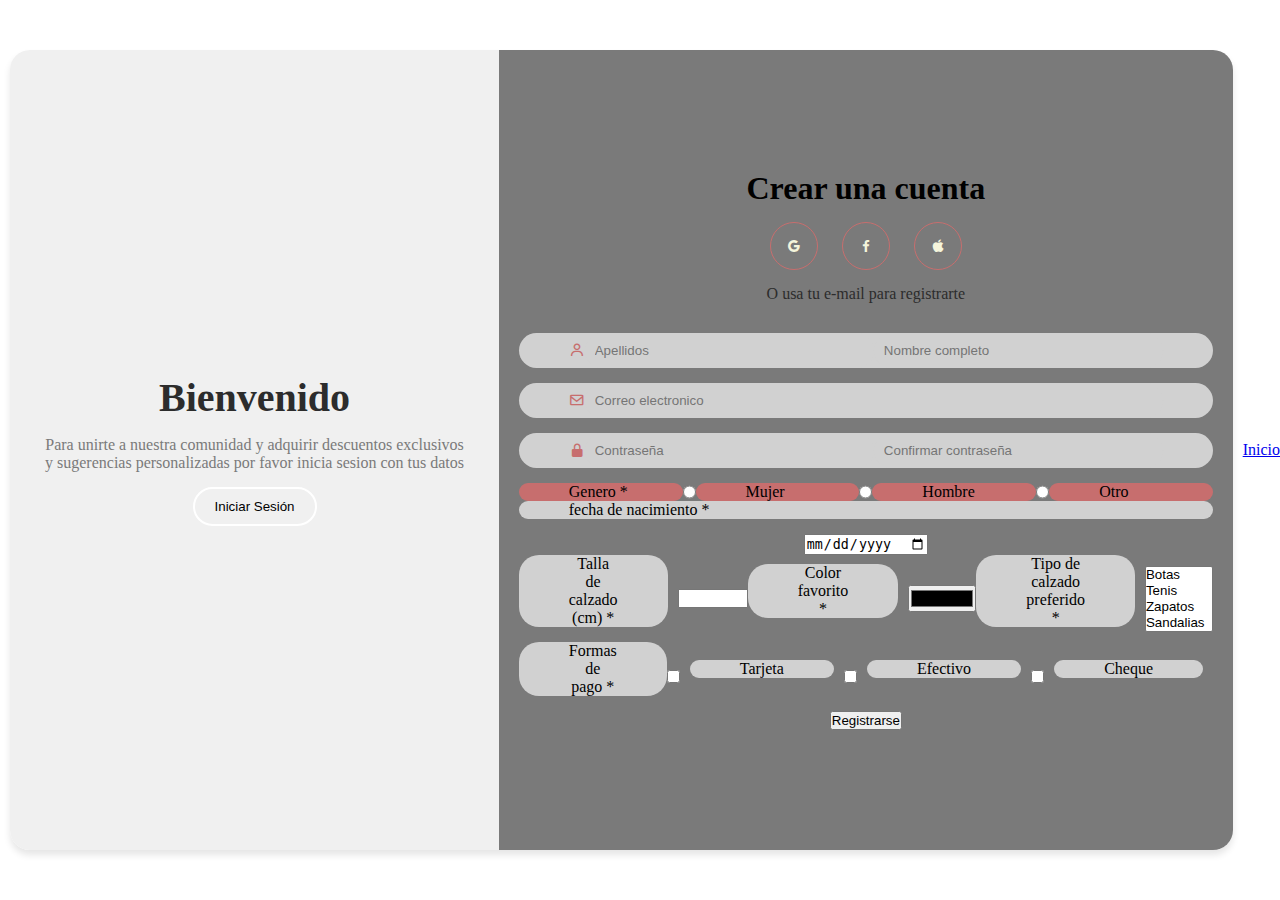
<file: Formulario/Index.html>
<!DOCTYPE html>
<html lang="es">
<head>
    <link rel="stylesheet" type="text/css" href="form.css">
    <link rel="preconnect" href="https://fonts.googleapis.com">
    <link rel="preconnect" href="https://fonts.gstatic.com" crossorigin>
    <link href="https://fonts.googleapis.com/css2?family=Castoro:ital@0;1&display=swap" rel="stylesheet">
    <link href='https://unpkg.com/boxicons@2.1.4/css/boxicons.min.css' rel='stylesheet'>
    <meta charset="UTF-8">
    <meta name="viewport" content="width=device-width, initial-scale=1.0">
    <title>Formulario</title>

</head>

<body>
    <div class="container-form">
        <div class="information">
            <div class="info-childs">
                <h2>Bienvenido</h2>
                <p>Para unirte a nuestra comunidad y adquirir descuentos exclusivos 
                    y sugerencias personalizadas por favor inicia sesion con tus datos</p>
                <input type="button" value="Iniciar Sesión">
            </div>
        </div>
        <div class="form-information">
            <div class="form-information-childs">
                <h2>Crear una cuenta</h2>
                <div class="icons">
                    <i class='bx bxl-google'></i>
                    <i class='bx bxl-facebook' ></i>
                    <i class='bx bxl-apple' ></i>
                </div>
                <p>O usa tu e-mail para registrarte</p>
                <form class="form">
                    <label>
                        <i class='bx bx-user' ></i>
                        <input type="text" placeholder="Apellidos">
                        <input type="text" placeholder="Nombre completo">
                    </label>
                    <label>
                        <i class='bx bx-envelope' ></i>
                        <input type="email" placeholder="Correo electronico">
                    </label>
                    <label>
                        <i class='bx bxs-lock-alt' ></i>
                        <input type="password" placeholder="Contraseña">
                        <input type="password" placeholder="Confirmar contraseña">
                    </label>
                    <div class="Gen">
                    <label for=""> Genero * </label>
                        <input type="radio" name="genero" id="generomujer" value="mujer" required>
                    <label for="genero_mujer">Mujer</label>
                        <input type="radio" name="genero" id="generohombre" value="hombre" required>
                    <label for="genero_hombre">Hombre</label>
                        <input type="radio" name="genero" id="generootro" value="otro" required>
                    <label for="genero_otro">Otro</label>
                    </div>
                    <label for="fecha"> fecha de nacimiento * </label>
                    <input type="date" name="fecha" id="fecha" required>
                    <div class="talla-color-tipo">
                        <label for="talla"> Talla de calzado (cm) * </label>
                        <input type="number" name="talla" id="talla" min="1" max="40" required>
                    
                        <label for="color"> Color favorito * </label>
                        <input type="color" name="color" id="color" required>
                    
                        <label for="tipos"> Tipo de calzado preferido * </label>
                        <select name="tipos" id="tipos" multiple required>
                            <option value="botas">Botas</option>
                            <option value="tenis">Tenis</option>
                            <option value="zapatos">Zapatos</option>
                            <option value="sandalias">Sandalias</option>
                        </select>
                    </div>
                    <div class="formas-de-pago">
                        <label for="formasdepago">Formas de pago * </label>
                        
                        <div class="opciones-pago">
                            <input type="checkbox" name="pagotargeta" id="pagotarjeta" value="tarjeta" required>
                            <label for="pagotargeta">Tarjeta</label>
                            
                            <input type="checkbox" name="pagoefectivo" id="pagoefectivo" value="efectivo" required>
                            <label for="pagoefectivo">Efectivo</label>
                            
                            <input type="checkbox" name="pagocheque" id="pagocheque" value="cheque" required>
                            <label for="pagocheque">Cheque</label>
                        </div>
                    </div>
                    
                    <input type="submit" value="Registrarse">
                </form>
            </div>
        </div>
    </div>
    <footer>
        <a href="/Inicio/Inicio.html">Inicio</a>
    </footer>
</body>


</html>
</file>
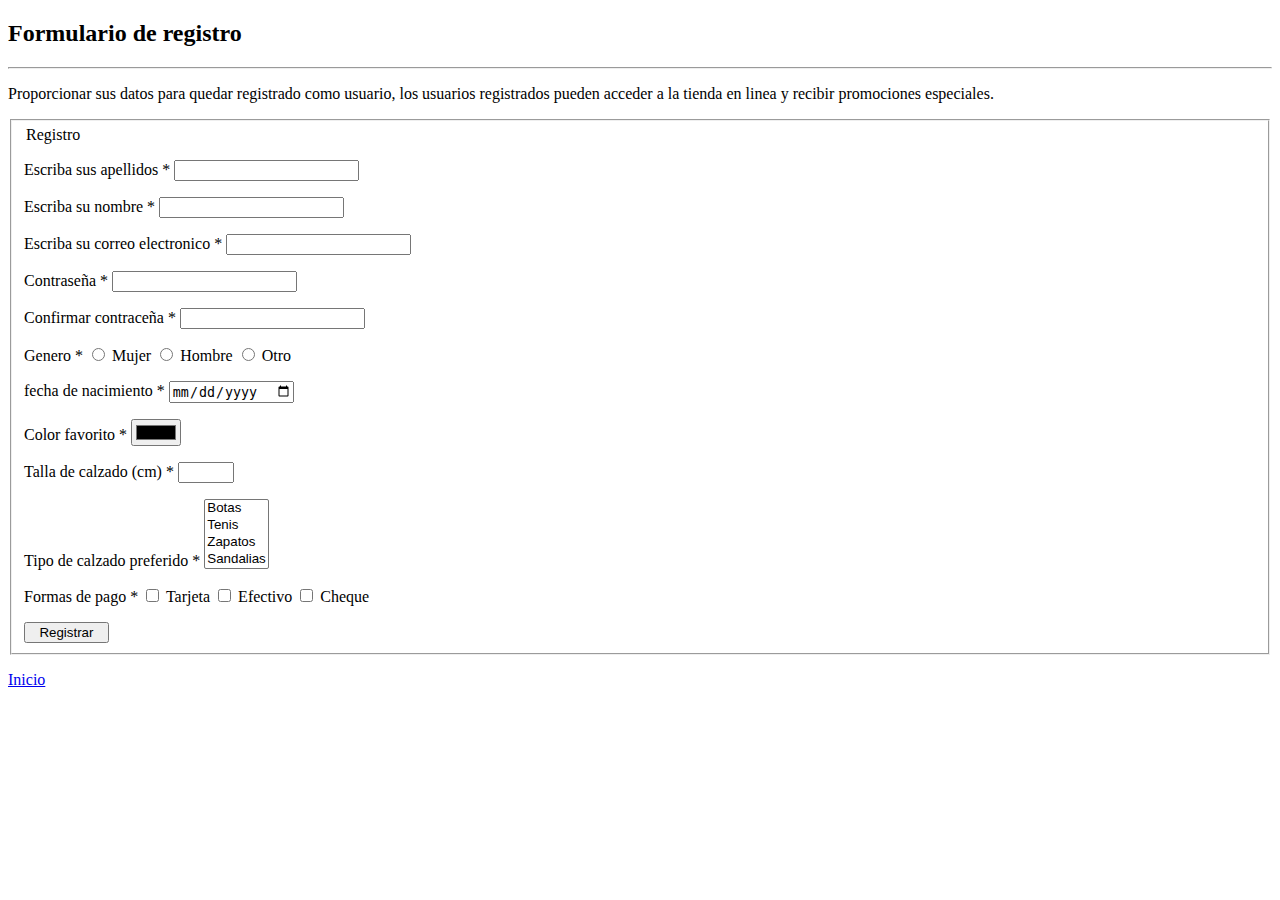
<file: Form.html>
<!DOCTYPE html>
<html lang="es">




<head>
    <meta charset="UTF-8">
    <meta name="viewport" content="width=device-width, initial-scale=1.0">
    <title>Formulario</title>




</head>


<body>
    <h2>Formulario de registro</h2>
    <hr>
    <p>Proporcionar sus datos para quedar registrado como usuario,
        los usuarios registrados pueden acceder a la tienda en
        linea y recibir promociones especiales.
    </p>


    <fieldset>


        <form action="pagina_receptora.php" method="get">
            <legend>Registro</legend>
            <p></p>
            <label for="apellido"> Escriba sus apellidos * </label>
            <input type="text" name="apellido" id="apellido" required>
            <p></p>
            <label for="nombre"> Escriba su nombre * </label>
            <input type="text" name="nombre" id="nombre" required>
            <p></p>
            <label for="correo"> Escriba su correo electronico * </label>
            <input type="email" name="correo" id="correo" required>
            <P></P>
            <label for="contrasena1"> Contraseña * </label>
            <input type="password" name="contrasena1" id="contrasena1" required>
            <P></P>
            <label for="contrasena2"> Confirmar contraceña * </label>
            <input type="password" name="contrasena2" id="contrasena2" required>
            <P></P>
            <P></P>
            <label for=""> Genero * </label>
            <input type="radio" name="genero" id="generomujer" value="mujer" required>
            <label for="genero_mujer">Mujer</label>
            <input type="radio" name="genero" id="generohombre" value="hombre" required>
            <label for="genero_hombre">Hombre</label>
            <input type="radio" name="genero" id="generootro" value="otro" required>
            <label for="genero_otro">Otro</label>
            <p></p>
            <label for="fecha"> fecha de nacimiento * </label>
            <input type="date" name="fecha" id="fecha" required>
            <p></p>
            <label for="text"> Color favorito * </label>
            <input type="color" name="color" id="color" required>
            <p></p>
            <label for="talla"> Talla de calzado (cm) * </label>
            <input type="number" name="talla" id="talla" min="1" max="40" required>
            <p></p>
            <label> Tipo de calzado preferido * </label>
            <select name="tipos" id="tipos" multiple required>
                <option value="botas">Botas</option>
                <option value="tenis">Tenis</option>
                <option value="zapatos">Zapatos</option>
                <option value="sandalias">Sandalias</option>
            </select>
            <p></p>
            <label for="formasdepago">Formas de pago * </label>
            <input type="checkbox" name="pagotargeta" id="pagotarjeta" value="tarjeta" required>
            <label for="pagotargeta">Tarjeta</label>
            <input type="checkbox" name="pagoefectivo" id="pagoefectivo" value="efectivo" required>
            <label for="pagoefectivo">Efectivo</label>
            <input type="checkbox" name="pagocheque" id="pagocheque" value="cheque" required>
            <label for="pagocheque">Cheque</label>




            <p></p>
            <input type="submit" value="  Registrar  ">
    </fieldset>
    </form>
    <p></p>
    <a href="../inicio.html">Inicio</a>


</body>


</html>
</file>
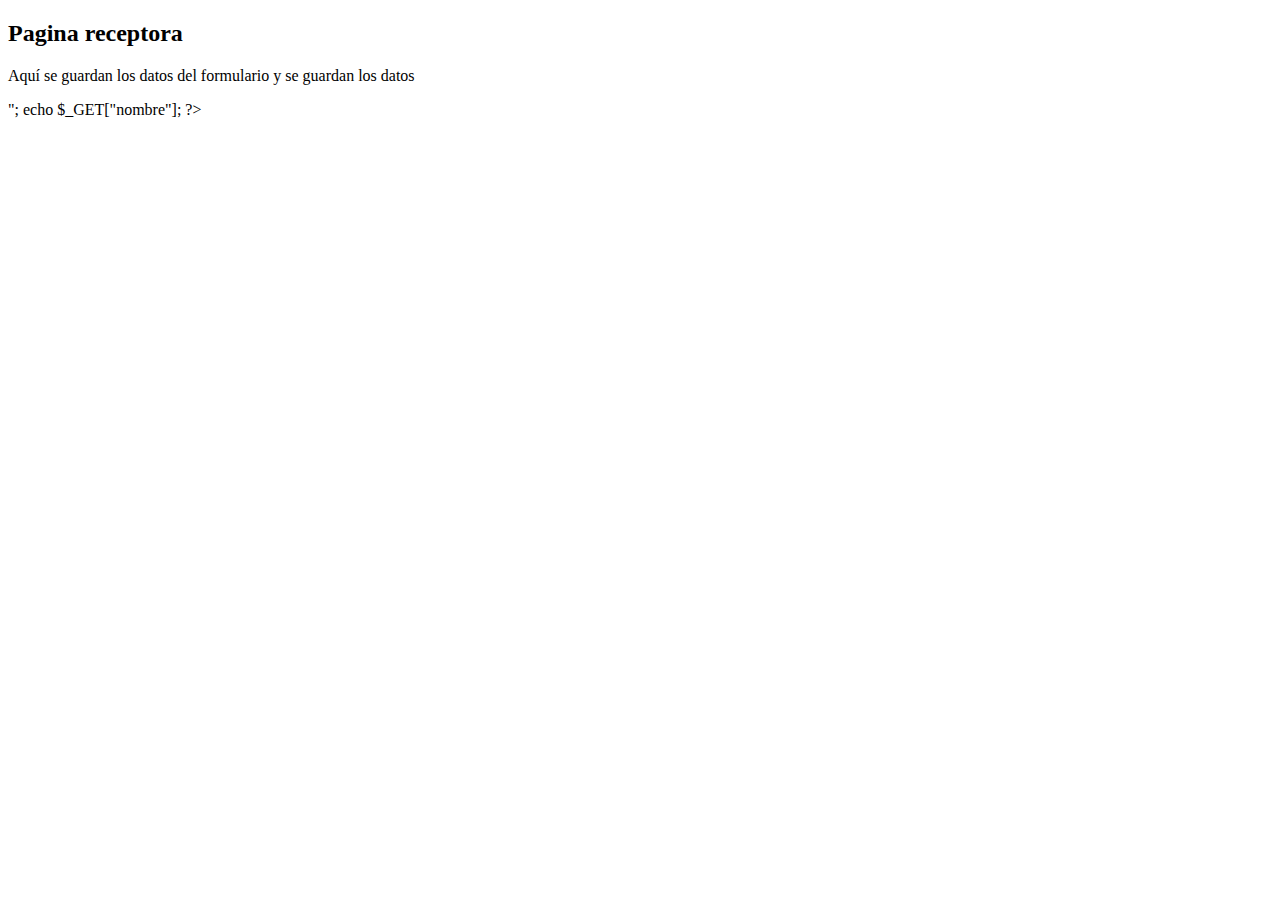
<file: no c.html>
<!DOCTYPE html>
<html lang="es">
<head>
    <meta charset="UTF-8">
    <meta name="viewport" content="width=device-width, initial-scale=1.0">
    <title>Pagina receptora</title>
</head>
<body>
    <h2>Pagina receptora</h2>
    <p>Aquí se guardan los datos del
       formulario y se guardan los datos
    </p>


    <?php
     echo "código php";
     echo "datos registrados para el usuario";
     echo "<p></p>";
     echo $_GET["nombre"];
    ?>
   
</body>
</html>
</file>
<file: Formulario/form.css>
*{
    padding: 0;
    margin: 0;
    box-sizing: border-box;
    .castoro-regular {
        font-family: "Castoro", serif;
        font-weight: 400;
        font-style: normal;
      }
      
      .castoro-regular-italic {
        font-family: "Castoro", serif;
        font-weight: 400;
        font-style: italic;
      }
      
}
body {
    display: flex;
    align-items: center;
    justify-content: center;
    height: 100vh;
    background-image: url(https://i.pinimg.com/564x/f9/b9/ea/f9b9eadf2d01b8c5a224f121aeee7adf.jpg);
    background-size: cover;
}

.container-form {
    display: flex;
    border-radius: 20px;
    box-shadow: 0 5px 7px rgba(0, 0, 0, .1);
    height: 800px;
    max-width: 1500px;
    transition: all 1s ease;
    margin: 10px;
}

.information {
    width: 40%;
    display: flex;
    align-items: center;
    text-align: center;
    background-color: #f0f0f0;
    border-top-left-radius: 20px;
    border-bottom-left-radius: 20px;
}

.info-childs {
    width: 100%;
    padding: 0 30px;
}

.info-childs h2 {
    font-size: 2.5rem;
    color: #2c2c2c;
}

.info-childs p {
    margin: 15px 0;
    color: #7a7a7a;
}

.info-childs input {
    background-color: transparent;
    outline: none;
    border: solid 2px #ffffff;
    border-radius: 20px;
    padding: 10px 20px;
    color: rgb(0, 0, 0);
    cursor: pointer;
    transition: background-color .3s ease;
}

.info-childs input:hover {
    background-color: beige;
    border: none;
    color: #c76e6e;
    box-shadow: 0 20px 5px rgba(0, 0, 0, -1);
}

.form-information {
    display: flex;
    align-items: center;
    justify-content: center;
    width: 60%;
    text-align: center;
    background-color: #7a7a7a;
    border-top-right-radius: 20px;
    border-bottom-right-radius: 20px;
}

.form-information-childs {
    padding: 0 30px;
}

.form-information-childs h2 {
    color: black;
    font-size: 2rem;
}

.form-information-childs p {
    color: #2c2c2c;
}
.icons {
    margin: 15px 0;
}
.icons i {
    border-radius: 50%;
    padding: 15px;
    cursor: pointer;
    margin: 0 10px;
    color: beige;
    border: solid thin #c76e6e;
    transition: background-color 0.3s ease;
    box-shadow: 0 20px 5px rgba(0, 0, 0, -1);
}

.icons i:hover {
    background-color: #ffffff;
    color: rgb(255, 0, 179);
}

.form {
    margin: 30px 0 0 0;
}

.form label {
    display: flex;
    align-items: center;
    margin-bottom: 15px;
    border-radius: 20px;
    padding: 0 50px;
    background-color: #d1d1d1;
    box-shadow: 0 2px 5px rgba(0, 0, 0, -1);
}


.form label input {
width: 100%;
padding: 10px;
background-color: #d1d1d1;
border: none;
outline: none;
border-radius: 20px;
color: #2c2c2c;
}

.form label i {
    color: #c76e6e;
}

.form input[type="sumbit"] {
    background-color: #ff00ea;
    color: #ffffff;
    border-radius: 20px;
    border: none;
    padding: 10px 15px;
    cursor: pointer;
    margin-top: 10px;
    box-shadow: 0 2px 5px rgba(0, 0, 0, -1);
}

/*Segun yo es registrarse*/
.form input[type="sumbit"]:hover{
    background-color: red;
    outline: none;
    border: solid 2px #ffffff;
    border-radius: 20px;
    padding: 10px 20px;
    color: rgb(0, 0, 0);
    cursor: pointer;
    transition: background-color .3s ease;
}

.Gen {
    display: flex; /* Para colocar las opciones de género en línea horizontal */
    justify-content: space-between; /* Para distribuir las opciones de género equitativamente */
}

.Gen label {
    background-color: #c76e6e;
    flex: 1; /* Para que cada opción de género ocupe el mismo ancho */
    margin-bottom: 0; /* Eliminar el margen inferior para evitar espacios innecesarios */
}

.talla-color-tipo {
    display: flex; /* Para colocar los campos de talla, color y tipo en línea horizontal */
    justify-content: space-between; /* Para distribuir los campos equitativamente */
    align-items: center; /* Para alinear verticalmente los elementos */
}

.talla-color-tipo label {
    flex: 1; /* Para que cada etiqueta de campo ocupe el mismo ancho */
    margin-right: 10px; /* Espacio entre las etiquetas y los elementos de entrada */
}

.talla-color-tipo input,
.talla-color-tipo select {
    flex: 2; /* Para que cada campo de entrada ocupe el doble del ancho de la etiqueta */
}

.formas-de-pago {
    display: flex; /* Para colocar el contenedor de formas de pago en línea horizontal */
    align-items: center; /* Para alinear verticalmente los elementos */
}

.opciones-pago {
    display: flex; /* Para colocar las opciones de pago en línea horizontal */
    align-items: center; /* Para alinear verticalmente los elementos */
}

.opciones-pago input[type="checkbox"],
.opciones-pago label {
    margin-right: 10px; /* Espacio entre los campos de entrada y las etiquetas */
}
</file>
